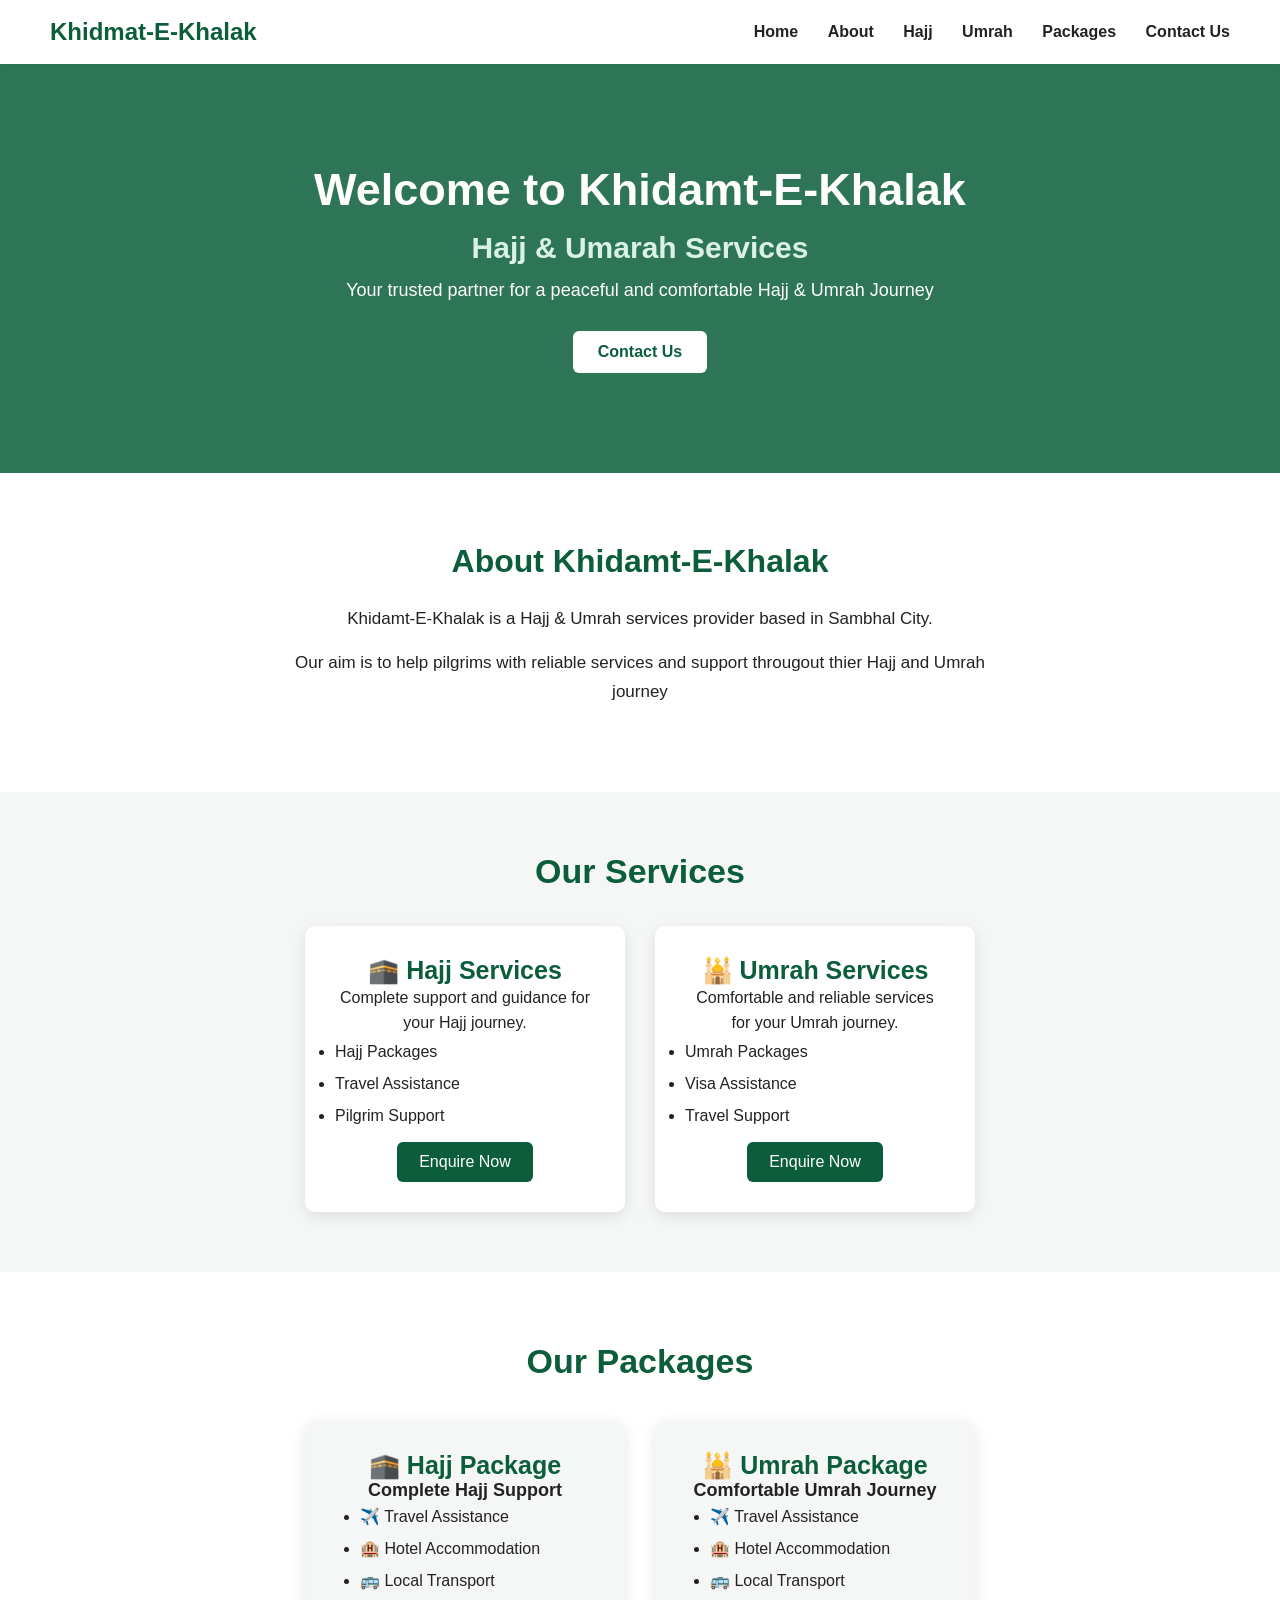
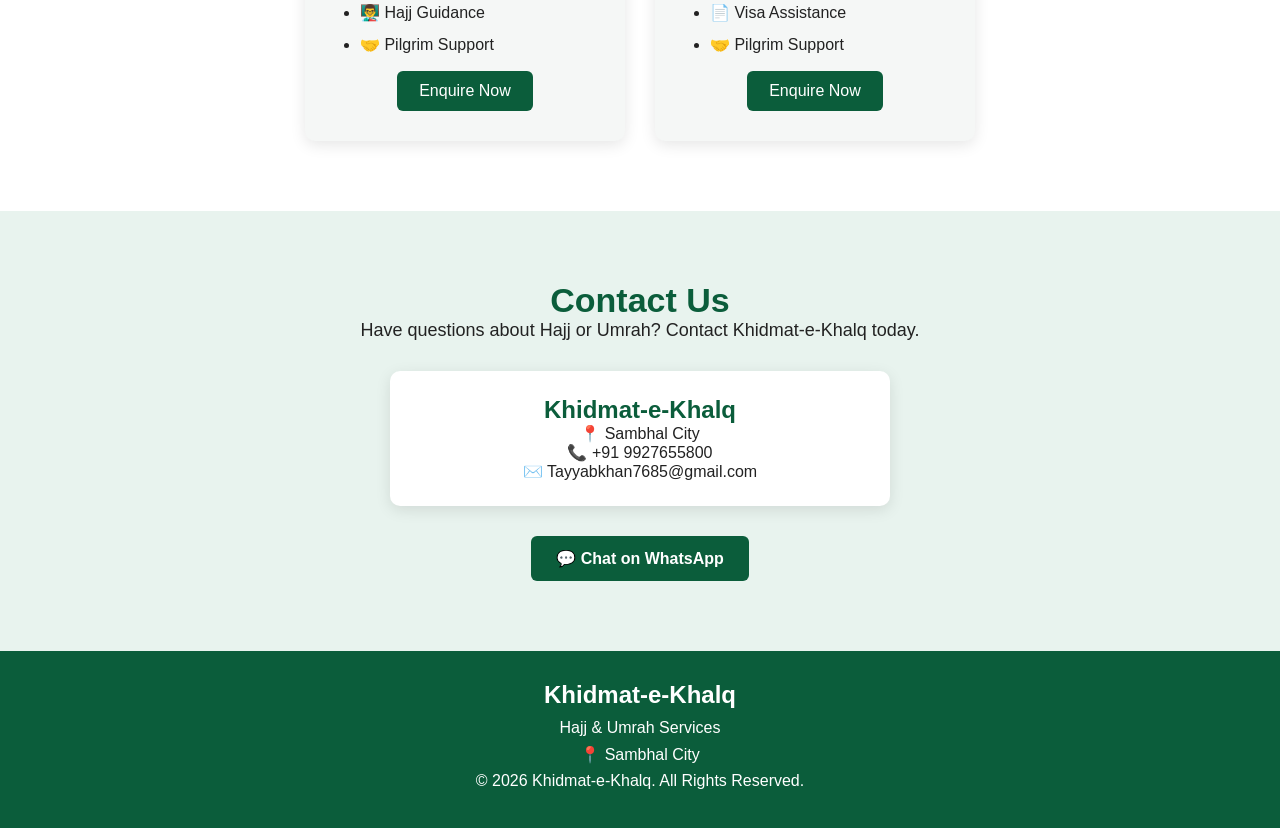
<file: index.html>
<!DOCTYPE html>
<html lang="en">
<head>
    <meta charset="UTF-8">
    <meta name="viewport" content="width=device-width, initial-scale=1.0">
     <link rel="stylesheet" href="style.css">
    <title>Khidmat-E-Khalak || Hajj & Umarah Services</title>
    <meta name="description" content="Khidmat-e-Khalq provides Hajj and Umrah services, travel assistance, visa assistance and pilgrim support in Sambhal City.">
<meta name="keywords" content="Hajj services in Sambhal, Umrah services in Sambhal, Hajj Umrah packages, Umrah travel services, Khidmat-e-Khalq">
   
</head>
<body>
    <nav>
        <div class ="logo">Khidmat-E-Khalak</div>
        <div class ="menu">
            <a href="#">Home</a>
            <a href="#about">About</a>
            <a href="#hajj">Hajj</a>
            <a href="#umrah">Umrah</a>
            <a href="#packages">Packages</a>
            <a href="#contact">Contact Us</a>
        </div>
    </nav>
    <section class="hero">
        <h1>Welcome to Khidamt-E-Khalak</h1>
        <h2>Hajj & Umarah Services</h2>
        <p>Your trusted partner for a peaceful and comfortable Hajj & Umrah Journey</p>
        <a href="#contact" class="button"> Contact Us</a>
    </section>
    <section id ="about" class="about">
        <h2>About Khidamt-E-Khalak</h2>
        <p>Khidamt-E-Khalak is a Hajj & Umrah services provider based in Sambhal City.</p>
        <p>Our aim is to help pilgrims with reliable services and support througout thier Hajj and Umrah journey</p>

    </section>
    <section class="services" id="hajj">

    <h2>Our Services</h2>

    <div class="service-container">

        <div class="service-card">
            <h3>🕋 Hajj Services</h3>

            <p>
                Complete support and guidance for your Hajj journey.
            </p>

            <ul>
                <li>Hajj Packages</li>
                <li>Travel Assistance</li>
                <li>Pilgrim Support</li>
            </ul>

            <a href="#contact" class="service-button">
                Enquire Now
            </a>
        </div>

        <div class="service-card">
            <h3>🕌 Umrah Services</h3>

            <p>
                Comfortable and reliable services for your Umrah journey.
            </p>

            <ul>
                <li>Umrah Packages</li>
                <li>Visa Assistance</li>
                <li>Travel Support</li>
            </ul>

            <a href="#contact" class="service-button">
                Enquire Now
            </a>
        </div>

    </div>

</section>
<section class="packages" id="packages">

    <h2>Our Packages</h2>

    <div class="package-container">

        <!-- Hajj Package -->
        <div class="package-card">
            <h3>🕋 Hajj Package</h3>

            <p class="package-title">Complete Hajj Support</p>

            <ul>
                <li>✈️ Travel Assistance</li>
                <li>🏨 Hotel Accommodation</li>
                <li>🚌 Local Transport</li>
                <li>👨‍🏫 Hajj Guidance</li>
                <li>🤝 Pilgrim Support</li>
            </ul>

            <a href="#contact" class="package-button">
                Enquire Now
            </a>
        </div>


        <!-- Umrah Package -->
        <div class="package-card">
            <h3>🕌 Umrah Package</h3>

            <p class="package-title">Comfortable Umrah Journey</p>

            <ul>
                <li>✈️ Travel Assistance</li>
                <li>🏨 Hotel Accommodation</li>
                <li>🚌 Local Transport</li>
                <li>📄 Visa Assistance</li>
                <li>🤝 Pilgrim Support</li>
            </ul>

            <a href="#contact" class="package-button">
                Enquire Now
            </a>
        </div>

    </div>

</section>
<section class="contact" id="contact">

    <h2>Contact Us</h2>

    <p>
        Have questions about Hajj or Umrah?
        Contact Khidmat-e-Khalq today.
    </p>

    <div class="contact-info">

        <h3>Khidmat-e-Khalq</h3>

        <p>📍 Sambhal City</p>

        <p>📞 +91 9927655800</p>

        <p>✉️ Tayyabkhan7685@gmail.com</p>

    </div>

    <a href="https://wa.me/9787457688"
       class="whatsapp-button"
       target="_blank">
        💬 Chat on WhatsApp
    </a>

</section>
<footer>
    <h3>Khidmat-e-Khalq</h3>

    <p>Hajj & Umrah Services</p>

    <p>📍 Sambhal City</p>

    <p>© 2026 Khidmat-e-Khalq. All Rights Reserved.</p>
</footer>
</file>
<file: style.css>
* {
    margin: 0;
    padding: 0;
    box-sizing: border-box;
}

body {
    font-family: Arial, sans-serif;
    color: #222;
    background-color: #f8faf9;
}

/* Navigation */
nav {
    background-color: white;
    display: flex;
    justify-content: space-between;
    align-items: center;
    padding: 18px 50px;
    box-shadow: 0 2px 8px rgba(0, 0, 0, 0.1);
}

.logo {
    font-size: 24px;
    font-weight: bold;
    color: #0b5d3b;
}

.menu a {
    text-decoration: none;
    color: #222;
    margin-left: 25px;
    font-weight: bold;
}

.menu a:hover {
    color: #0b5d3b;
}

/* Hero */
.hero {
    background: linear-gradient(
        rgba(11, 93, 59, 0.85),
        rgba(11, 93, 59, 0.85)
    );
    color: white;
    text-align: center;
    padding: 100px 20px;
}

.hero h1 {
    font-size: 45px;
    margin-bottom: 15px;
}

.hero h2 {
    font-size: 30px;
    color: #d9f2e5;
    margin-bottom: 15px;
}

.hero p {
    font-size: 18px;
    margin-bottom: 30px;
}

.button {
    display: inline-block;
    background-color: #ffffff;
    color: #0b5d3b;
    padding: 12px 25px;
    text-decoration: none;
    border-radius: 6px;
    font-weight: bold;
}

/* About */
.about {
    background-color: white;
    text-align: center;
    padding: 70px 20px;
}

.about h2 {
    color: #0b5d3b;
    font-size: 32px;
    margin-bottom: 25px;
}

.about p {
    max-width: 700px;
    margin: 15px auto;
    font-size: 17px;
    line-height: 1.7;
}
.services {
    padding: 60px 20px;
    text-align: center;
    background-color: #f5f7f6;
}

.services h2 {
    color: #0b5d3b;
    font-size: 34px;
    margin-bottom: 35px;
}

.service-container {
    display: flex;
    justify-content: center;
    gap: 30px;
    flex-wrap: wrap;
}

.service-card {
    background-color: white;
    width: 320px;
    padding: 30px;
    border-radius: 10px;
    box-shadow: 0 4px 15px rgba(0, 0, 0, 0.10);
}

.service-card h3 {
    color: #0b5d3b;
    font-size: 25px;
}

.service-card p {
    line-height: 1.6;
}

.service-card ul {
    text-align: left;
    line-height: 2;
}

.service-button {
    display: inline-block;
    background-color: #0b5d3b;
    color: white;
    padding: 11px 22px;
    text-decoration: none;
    border-radius: 6px;
    margin-top: 10px;
}

.service-button:hover {
    background-color: #08472d;
}

.packages {
    padding: 70px 20px;
    text-align: center;
    background-color: white;
}

.packages h2 {
    color: #0b5d3b;
    font-size: 34px;
    margin-bottom: 40px;
}

.package-container {
    display: flex;
    justify-content: center;
    gap: 30px;
    flex-wrap: wrap;
}

.package-card {
    background-color: #f5f7f6;
    width: 320px;
    padding: 30px;
    border-radius: 10px;
    box-shadow: 0 4px 15px rgba(0, 0, 0, 0.10);
}

.package-card h3 {
    color: #0b5d3b;
    font-size: 25px;
}

.package-title {
    font-weight: bold;
    font-size: 18px;
}

.package-card ul {
    text-align: left;
    line-height: 2;
    padding-left: 25px;
}

.package-button {
    display: inline-block;
    background-color: #0b5d3b;
    color: white;
    padding: 11px 22px;
    text-decoration: none;
    border-radius: 6px;
    margin-top: 10px;
}

.package-button:hover {
    background-color: #08472d;
}
.contact {
    padding: 70px 20px;
    text-align: center;
    background-color: #e8f3ee;
}

.contact h2 {
    color: #0b5d3b;
    font-size: 34px;
}

.contact > p {
    font-size: 18px;
}

.contact-info {
    background-color: white;
    max-width: 500px;
    margin: 30px auto;
    padding: 25px;
    border-radius: 10px;
    box-shadow: 0 4px 15px rgba(0, 0, 0, 0.10);
}

.contact-info h3 {
    color: #0b5d3b;
    font-size: 24px;
}

.whatsapp-button {
    display: inline-block;
    background-color: #0b5d3b;
    color: white;
    padding: 13px 25px;
    text-decoration: none;
    border-radius: 6px;
    font-weight: bold;
}

.whatsapp-button:hover {
    background-color: #08472d;
}
footer {
    background-color: #0b5d3b;
    color: white;
    text-align: center;
    padding: 30px 20px;
}

footer h3 {
    font-size: 24px;
    margin-bottom: 10px;
}

footer p {
    margin: 8px;
}
@media (max-width: 768px) {

    nav {
        flex-direction: column;
        gap: 15px;
        padding: 20px;
    }

    .menu {
        display: flex;
        flex-wrap: wrap;
        justify-content: center;
        gap: 10px;
    }

    .menu a {
        margin-left: 0;
    }

    .hero h1 {
        font-size: 32px;
    }

    .hero h2 {
        font-size: 26px;
    }

    .service-card,
    .package-card {
        width: 90%;
    }

}
</file>
